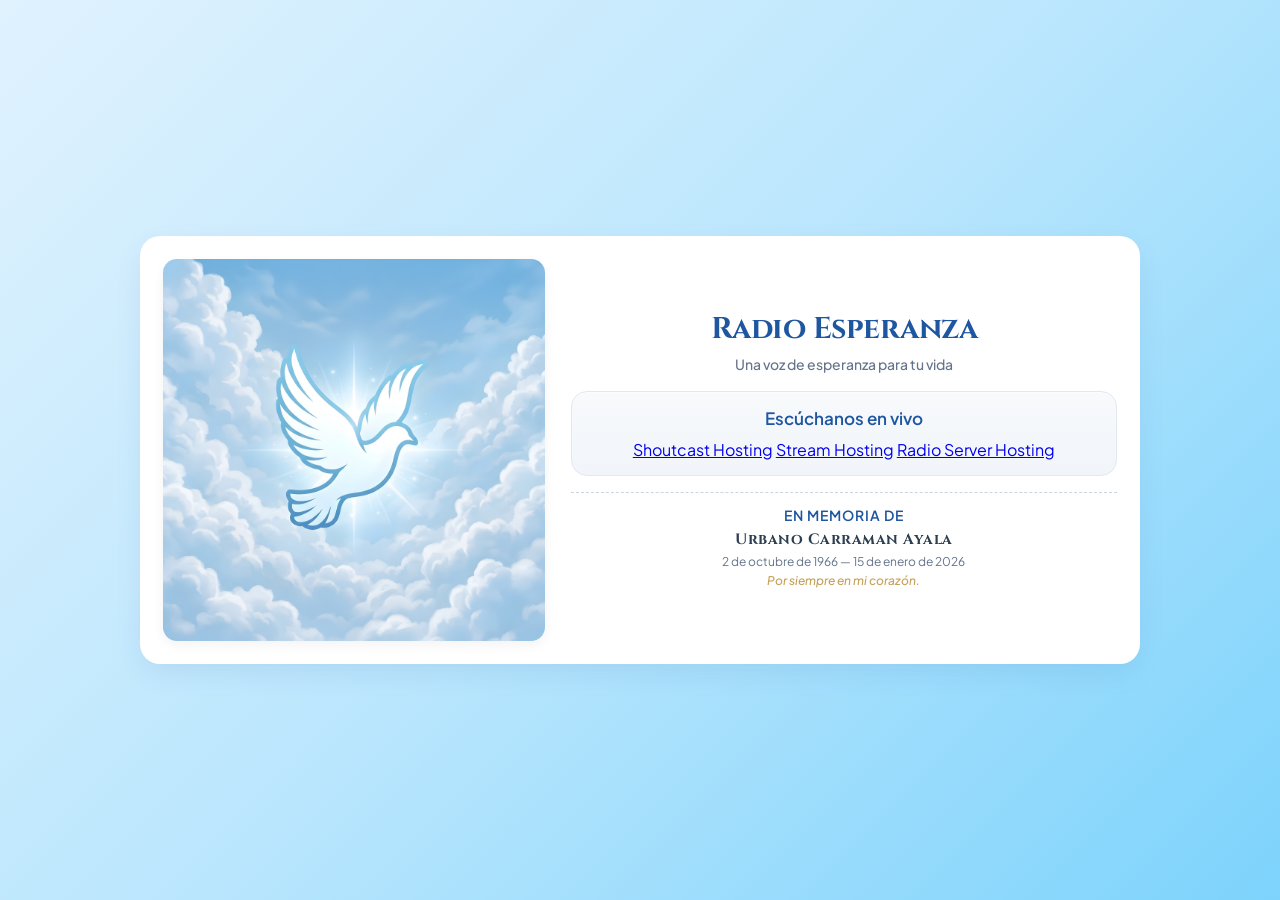
<file: index.html>
<!DOCTYPE html>
<html lang="es">
    <head>
        <meta charset="UTF-8">
        <meta name="viewport" content="width=device-width, initial-scale=1.0">
        <title>Radio Esperanza | Radio Cristiana Online y Música de Adoración</title>
        <meta name="description" content="Escucha Radio Esperanza en vivo desde cualquier lugar. Música cristiana, alabanzas y adoración para fortalecer tu fe. Una voz de esperanza para tu vida.">
        <meta name="keywords" content="radio cristiana online, música cristiana, alabanzas cristianas, música de adoración, radio cristiana en vivo">
        <meta name="author" content="Radio Esperanza">
        <link rel="stylesheet" href="estilo.css">
    </head>
    <body>
        <div class="contenedor">
            <div class="imagen">
                <img src="radio-esperanza.png" alt="Radio Esperanza">
            </div>
            <div class="contenido">
                <h1>Radio Esperanza</h1>
                <p>Una voz de esperanza para tu vida</p>
                <div class="reproductor">
                    <h2>Escúchanos en vivo</h2>
                    <div data-type="newStreamPlayer" data-publicToken="a053da18-01e2-44ce-ae27-fffcfc7bdf9b" data-theme="light" data-color="e81e4d" data-channelId="" data-rendered="false" class="cstrEmbed">
                        <a href="https://www.caster.fm">Shoutcast Hosting</a>
                        <a href="https://www.caster.fm">Stream Hosting</a>
                        <a href="https://www.caster.fm">Radio Server Hosting</a>
                    </div>
                    <script src="//cdn.cloud.caster.fm//widgets/embed.js"></script>
                </div>
                <div class="homenaje">
                    <h2>En memoria de</h2>
                    <h3>Urbano Carraman Ayala</h3>
                    <p>2 de octubre de 1966 — 15 de enero de 2026</p>
                    <p>Por siempre en mi corazón.</p>
                </div>
            </div>
        </div>
    </body>
</html>
</file>
<file: estilo.css>
@import url('https://fonts.googleapis.com/css2?family=Cinzel:wght@500;700&family=Plus+Jakarta+Sans:wght@400;500;600&display=swap');

:root {
    --primary-color: #1e56a0;
    --primary-hover: #163f76;
    --accent-gold: #c5a059;
    --bg-gradient: linear-gradient(135deg, #e0f2fe 0%, #bae6fd 50%, #7dd3fc 100%);
    --card-bg: #ffffff;
    --text-main: #2c3e50;
    --text-muted: #64748b;
    --border-color: #e2e8f0;
    --shadow-soft: 0 10px 30px -5px rgba(30, 86, 160, 0.12);
    --shadow-card: 0 4px 12px rgba(0, 0, 0, 0.05);
}

* {
    box-sizing: border-box;
}

body {
    background: var(--bg-gradient);
    font-family: 'Plus Jakarta Sans', sans-serif;
    margin: 0;
    padding: 12px;
    min-height: 100vh;
    display: flex;
    align-items: center;
    justify-content: center;
    color: var(--text-main);
}

.contenedor {
    background-color: var(--card-bg);
    width: 100%;
    max-width: 1000px;
    margin: auto;
    padding: 22px;
    border-radius: 20px;
    border: 1px solid rgba(255, 255, 255, 0.8);
    box-shadow: var(--shadow-soft);
    display: flex;
    align-items: center;
    gap: 26px;
}

.imagen {
    flex: 0 0 40%;
    min-width: 0;
}

.imagen img {
    display: block;
    width: 100%;
    height: auto;
    max-height: 520px;
    object-fit: contain;
    border-radius: 14px;
    box-shadow: var(--shadow-card);
    transition: transform 0.3s ease, box-shadow 0.3s ease;
}

.imagen img:hover {
    transform: translateY(-2px);
    box-shadow: 0 8px 20px rgba(0, 0, 0, 0.1);
}

.contenido {
    flex: 1;
    min-width: 0;
    text-align: center;
}

h1 {
    font-family: 'Cinzel', serif;
    color: var(--primary-color);
    font-size: 30px;
    font-weight: 700;
    letter-spacing: -0.5px;
    margin: 0 0 5px;
}

.contenido > p {
    color: var(--text-muted);
    font-size: 14px;
    font-weight: 500;
    line-height: 1.5;
    margin: 0 0 16px;
}

.reproductor {
    width: 100%;
    background: linear-gradient(180deg, #f8fafc 0%, #f1f5f9 100%);
    border: 1px solid var(--border-color);
    border-radius: 16px;
    padding: 15px;
    box-shadow: inset 0 1px 2px rgba(255, 255, 255, 0.6);
}

.reproductor h2 {
    color: var(--primary-color);
    font-size: 17px;
    font-weight: 600;
    margin: 0 0 10px;
    display: flex;
    align-items: center;
    justify-content: center;
    gap: 8px;
}

.cstrEmbed {
    max-width: 100%;
    border-radius: 8px;
    overflow: hidden;
}

.homenaje {
    text-align: center;
    margin-top: 16px;
    padding-top: 13px;
    position: relative;
    border-top: 1px dashed #cbd5e1;
}

.homenaje h2 {
    color: var(--primary-color);
    font-size: 14px;
    font-weight: 600;
    text-transform: uppercase;
    letter-spacing: 1px;
    margin: 0 0 5px;
}

.homenaje h3 {
    color: var(--text-main);
    font-family: 'Cinzel', serif;
    font-size: 15px;
    font-weight: 700;
    letter-spacing: 0.5px;
    margin: 4px 0;
}

.homenaje p {
    color: var(--text-muted);
    font-size: 12px;
    margin: 4px 0;
}

.homenaje p:last-child {
    font-style: italic;
    color: var(--accent-gold);
    font-weight: 500;
}

@media (max-width: 768px) {
    body {
        padding: 12px 10px;
        align-items: flex-start;
    }

    .contenedor {
        flex-direction: column;
        gap: 18px;
        padding: 18px;
        border-radius: 16px;
        max-width: 480px;
    }

    .imagen {
        flex: none;
        width: 100%;
        max-width: 320px;
        margin: 0 auto;
    }

    .imagen img {
        max-height: 300px;
    }

    h1 {
        font-size: 27px;
    }

    .contenido > p {
        font-size: 14px;
        margin-bottom: 14px;
    }

    .reproductor {
        padding: 13px;
    }

    .reproductor h2 {
        font-size: 16px;
    }

    .homenaje {
        margin-top: 14px;
        padding-top: 12px;
    }
}

@media (max-width: 360px) {
    .contenedor {
        padding: 14px;
        gap: 15px;
    }

    h1 {
        font-size: 24px;
    }

    .imagen {
        max-width: 260px;
    }

    .reproductor {
        padding: 10px;
    }
}
</file>
